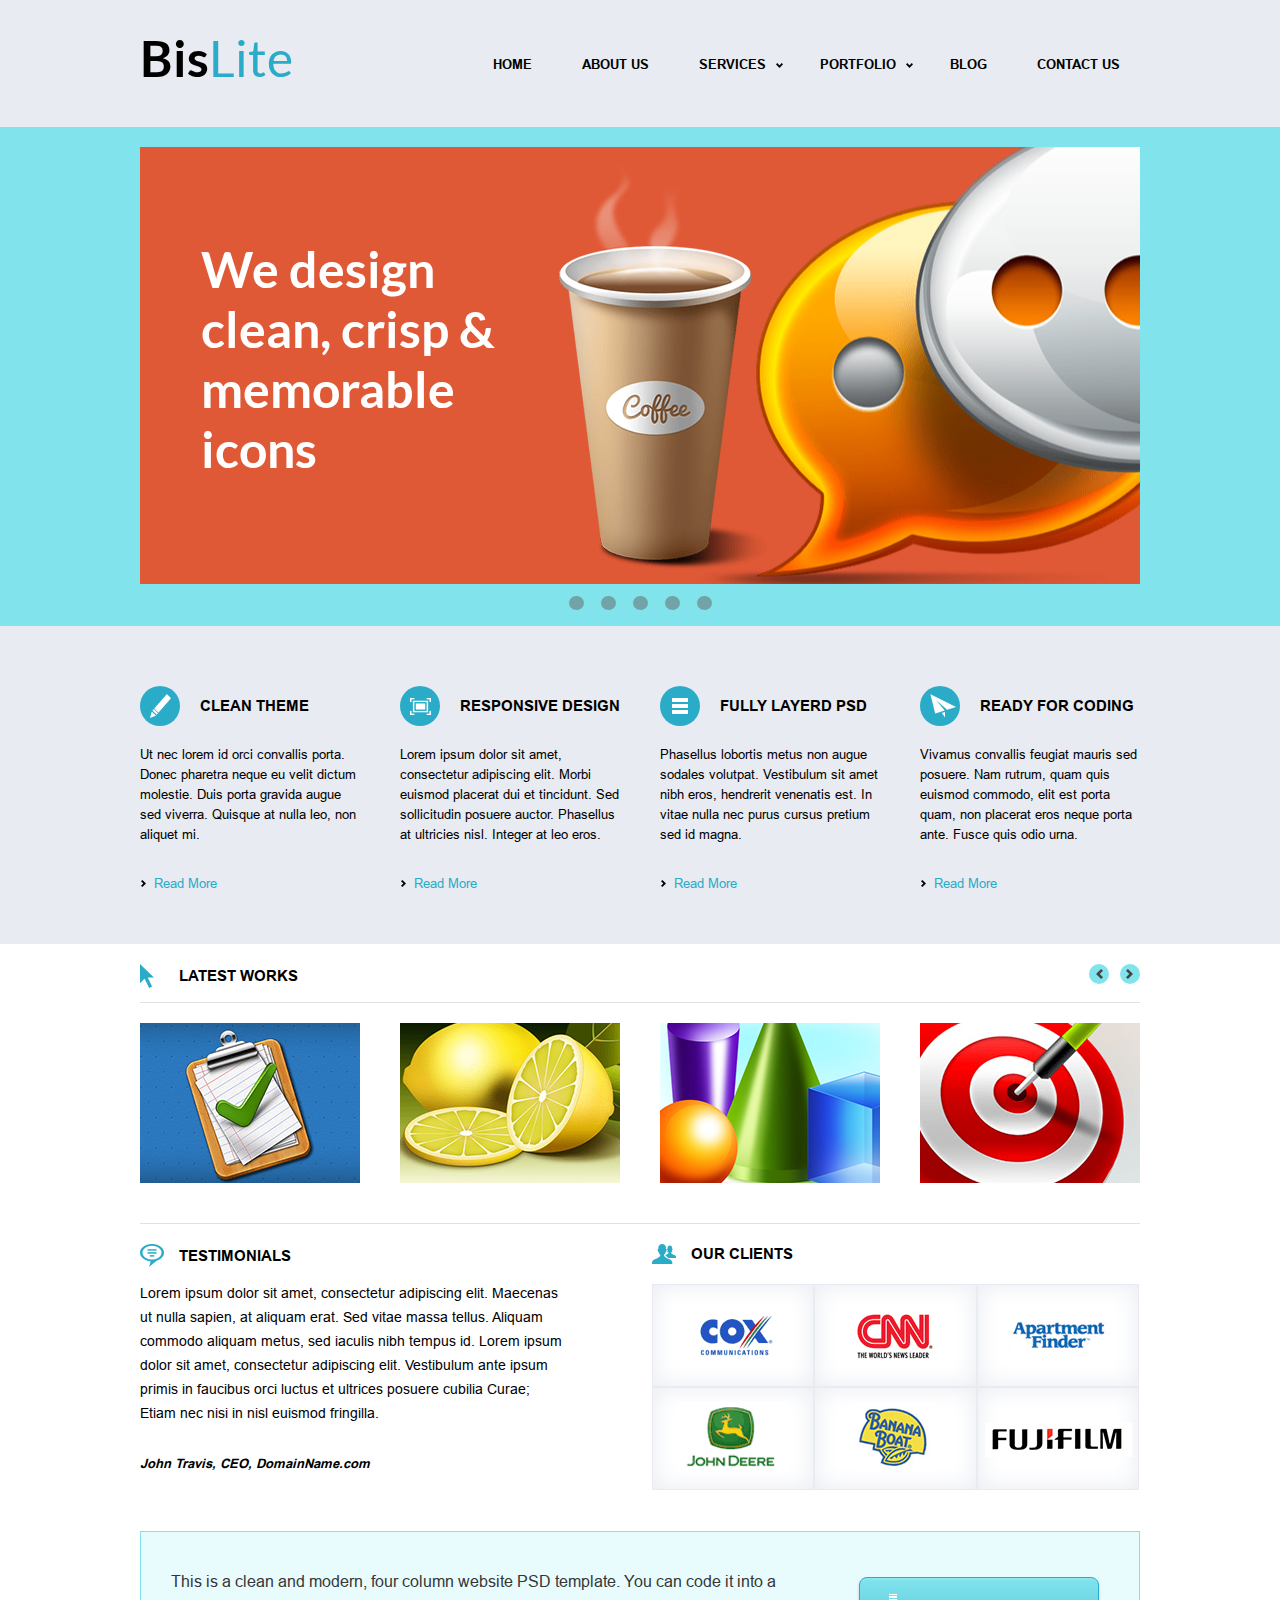
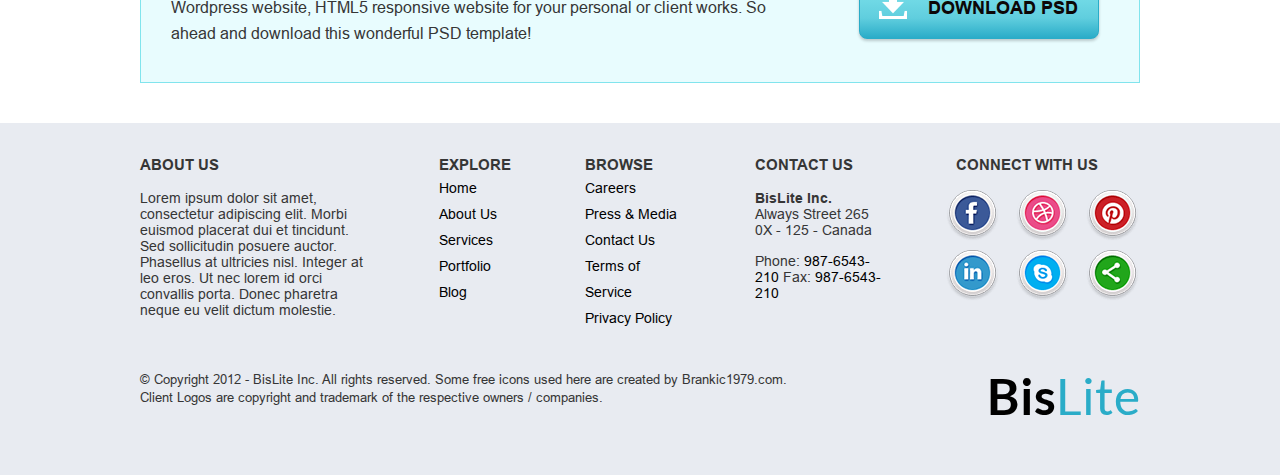
<file: bislite/index.html>
<!DOCTYPE html>
<html lang="en">
<head>
    <meta charset="UTF-8">
    <meta http-equiv="X-UA-Compatible" content="IE=edge">
    <meta name="viewport" content="width=device-width, initial-scale=1.0">
    <link rel="stylesheet" href="styles/reset.css">
    <link rel="stylesheet" href="styles/main.css">
    <title>Bislite</title>
</head>
<body class="body"> 
    <header class="header">
        <div class="container">
            <a href="#" class="logo link">
                <p class="logo_text bold">
                    Bis<span class="normal">Lite</span>
                </p>
            </a>
            <nav class="navigation">
                <ul class="nav_list bold">
                    <li class="nav_list_item">
                        <a href="#home" class="link focus">Home</a>
                    </li><!--
                --><li class="nav_list_item">
                        <a href="#about_us" class="link focus">About us</a>
                    </li><!--
                --><li class="nav_list_item active">
                        <a href="#services" class="link focus">Services</a><!--
                     --><img src="images/down_arrow.png" alt="down arrow" class="down_arrow">
                        <ul class="sub_list">
                            <li class="sub_list_item">
                                <a href="#" class="link">Web Design</a>
                            </li>
                            <li class="sub_list_item">
                                <a href="#" class="link">Wordpress Design</a>
                            </li>
                            <li class="sub_list_item">
                                <a href="#" class="link">Mobile App Devplopment</a>
                            </li>
                            <li class="sub_list_item">
                                <a href="#" class="link">Internet Marketing</a>
                            </li>
                            <li class="sub_list_item">
                                <a href="#" class="link">Social Media Management</a>
                            </li>
                        </ul>
                    </li><!--
                --><li class="nav_list_item active">
                        <a href="#portfolio" class="link focus">Portfolio</a><!--
                     --><img src="images/down_arrow.png" alt="down arrow" class="down_arrow">
                        <ul class="sub_list">
                            <li class="sub_list_item">
                                <a href="#" class="link">Item 1</a>
                            </li>
                            <li class="sub_list_item">
                                <a href="#" class="link">Item 2</a>
                            </li>
                            <li class="sub_list_item">
                                <a href="#" class="link">Item 3</a>
                            </li>
                            <li class="sub_list_item">
                                <a href="#" class="link">Item 4</a>
                            </li>
                            <li class="sub_list_item">
                                <a href="#" class="link">Item 5</a>
                            </li>
                        </ul>
                    </li><!--
                --><li class="nav_list_item">
                        <a href="#blog" class="link focus">Blog</a>
                    </li><!--
                --><li class="nav_list_item">
                        <a href="#contact_us" class="link focus">Contact us</a>
                    </li>
                </ul>
            </nav>
            <div class="clearfix"></div>
        </div>
    </header>
    <main class="main">
        <section class="intro">
            <div class="banner container">
                <h1 class="banner_header">
                    We design clean, crisp & memorable icons
                </h1>
            </div>
            <div class="slider_buttons container">
                <button class="slider_button"></button><!--
            --><button class="slider_button"></button><!--
            --><button class="slider_button"></button><!--
            --><button class="slider_button"></button><!--
            --><button class="slider_button"></button>
            </div>
        </section>
        <section class="info container">
            <div class="card">
                <div class="circle pen"></div><!--
             --><h2 class="chapter_header">
                    Clean Theme
                </h2>
                <p class="card_text">
                    Ut nec lorem id orci convallis porta. Donec pharetra neque eu velit dictum molestie. Duis porta gravida augue sed viverra. Quisque at nulla leo, non aliquet mi.
                </p>
                <button class="card_button">
                    <img src="images/down_arrow.png" alt="right_arrow" class="right_arrow"><!--
                --><p class="link">
                        Read More
                    </p>
                </button>
            </div><!--
        --><div class="card">
                <div class="circle fullscreen"></div><!--
             --><h2 class="chapter_header">
                    Responsive Design
                </h2>
                <p class="card_text">
                    Lorem ipsum dolor sit amet, consectetur adipiscing elit. Morbi euismod placerat dui et tincidunt. Sed sollicitudin posuere auctor. Phasellus at ultricies nisl. Integer at leo eros.
                </p>
                <button class="card_button">
                    <img src="images/down_arrow.png" alt="right_arrow" class="right_arrow"><!--
                --><p class="link">
                        Read More
                    </p>
                </button>
            </div><!--
        --><div class="card">
                <div class="circle list_icon"></div><!--
             --><h2 class="chapter_header">
                    Fully layerd PSD
                </h2>
                <p class="card_text">
                    Phasellus lobortis metus non augue sodales volutpat. Vestibulum sit amet nibh eros, hendrerit venenatis est. In vitae nulla nec purus cursus pretium sed id magna.
                </p>
                <button class="card_button">
                    <img src="images/down_arrow.png" alt="right_arrow" class="right_arrow"><!--
                --><p class="link">
                        Read More
                    </p>
                </button>
            </div><!--
        --><div class="card">
                <div class="circle plane"></div><!--
             --><h2 class="chapter_header">
                    Ready for coding
                </h2>
                <p class="card_text">
                    Vivamus convallis feugiat mauris sed posuere. Nam rutrum, quam quis euismod commodo, elit est porta quam, non placerat eros neque porta ante. Fusce quis odio urna.
                </p>
                <button class="card_button">
                    <img src="images/down_arrow.png" alt="right_arrow" class="right_arrow"><!--
                --><p class="link">
                        Read More
                    </p>
                </button>
            </div>
        </section>
        <section class="gallery">
            <div class="container">
                <div class="gallery_header_wrap">
                    <div class="gallery_header">
                        <div class="gallery_header_icon"></div><!--
                     --><h2 class="chapter_header">latest works</h2>
                    </div>
                    <div class="switch">
                        <button class="arrow_btn left"></button><!--
                     --><button class="arrow_btn right"></button>
                    </div>
                    <div class="clearfix"></div>
                </div>
                <ul class="gallery_images_list">
                    <li class="gallery_image">
                        <img src="images/check_mark.png" alt="check_mark_image" class="image">
                        <div class="pop_up">
                            <button class="pop_up_btn preview"></button><!--
                         --><button class="pop_up_btn reference"></button>
                        </div>
                    </li><!--
                 --><li class="gallery_image">
                        <img src="images/lemons.png" alt="lemons_image" class="image">
                        <div class="pop_up">
                            <button class="pop_up_btn preview"></button><!--
                         --><button class="pop_up_btn reference"></button>
                        </div>
                    </li><!--
                 --><li class="gallery_image">
                        <img src="images/geometry.png" alt="various_geometric_shapes" class="image">
                        <div class="pop_up">
                            <button class="pop_up_btn preview"></button><!--
                         --><button class="pop_up_btn reference"></button>
                        </div>
                    </li><!--
                 --><li class="gallery_image">
                        <img src="images/target.png" alt="target_image" class="image">
                        <div class="pop_up">
                            <button class="pop_up_btn preview"></button><!--
                         --><button class="pop_up_btn reference"></button>
                        </div>
                    </li>
                </ul>
            </div>
        </section>
        <section class="reputation">
            <div class="container">
                <section class="testimonials">
                    <div class="testimonials_header">
                        <div class="testimonials_header_icon"></div><!--
                     --><h2 class="chapter_header">
                            Testimonials
                        </h2>
                    </div>
                    <p class="testimonial">
                        Lorem ipsum dolor sit amet, consectetur adipiscing elit. Maecenas ut nulla sapien, at aliquam erat. Sed vitae massa tellus. Aliquam commodo aliquam metus, sed iaculis nibh tempus id. Lorem ipsum dolor sit amet, consectetur adipiscing elit. Vestibulum ante ipsum primis in faucibus orci luctus et ultrices posuere cubilia Curae; Etiam nec nisi in nisl euismod fringilla.
                    </p>
                    <p class="author">
                        John Travis, CEO, DomainName.com
                    </p>
                </section><!--
             --><section class="our_clients">
                    <div class="our_clients_header">
                        <div class="our_client_header_icon"></div><!--
                     --><h2 class="chapter_header">
                            Our clients
                        </h2>
                    </div>
                    <ul class="clients_list">
                        <li class="client cox">
                            <a href="#">
                                <img src="images/cox.png" alt="cox_communications_logo">
                            </a>
                        </li><!--
                     --><li class="client cnn">
                            <a href="#">
                                <img src="images/cnn.png" alt="cnn_logo">
                            </a>
                        </li><!--
                     --><li class="client apartment">
                            <a href="#">
                                <img src="images/apartment_finder.png" alt="apartment_finder_logo">
                            </a>
                        </li><!--
                     --><li class="client deere">
                            <a href="#">
                                <img src="images/john_deere.png" alt="john_deere_logo">
                            </a>
                        </li><!--
                     --><li class="client banana">
                            <a href="#">
                                <img src="images/banana_boat.png" alt="banana_boat_logo">
                            </a>
                        </li><!--
                     --><li class="client fuji">
                            <a href="#">
                                <img src="images/fujifilm.png" alt="fujifilm_logo">
                            </a>
                        </li>
                    </ul>
                </section>
                <section class="download">
                    <p class="download_text">
                        This is a clean and modern, four column website PSD template. You can code it into a Wordpress website, HTML5 responsive website for your personal or client works. So ahead and download this wonderful PSD template!
                    </p><!--
                 --><button class="download_button">
                        <div class="download_button_icon"></div><!--
                     --><p class="download_button_text">
                            Download PSD
                        </p>
                    </button>
                </section>
            </div>
        </section>
    </main>
    <footer class="footer container">
        <section class="about_us">
            <h2 class="footer_section_header">
                About us
            </h2>
            <p class="text">
                Lorem ipsum dolor sit amet, consectetur adipiscing elit. Morbi euismod placerat dui et tincidunt. Sed sollicitudin posuere auctor. Phasellus at ultricies nisl. Integer at leo eros. Ut nec lorem id orci convallis porta. Donec pharetra neque eu velit dictum molestie.
            </p>
        </section><!--
     --><section class="explore">
            <h2 class="footer_section_header">
                Explore
            </h2>
            <ul class="footer_list">
                <li class="footer_list_item">
                    <a href="#" class="link">
                        Home
                    </a>
                </li>
                <li class="footer_list_item">
                    <a href="#" class="link">
                        About Us
                    </a>
                </li>
                <li class="footer_list_item">
                    <a href="#" class="link">
                        Services
                    </a>
                </li>
                <li class="footer_list_item">
                    <a href="#" class="link">
                        Portfolio
                    </a>
                </li>
                <li class="footer_list_item">
                    <a href="#" class="link">
                        Blog
                    </a>
                </li>
            </ul>        
        </section><!--
     --><section class="browse">
            <h2 class="footer_section_header">
                Browse
            </h2>
            <ul class="footer_list">
                <li class="footer_list_item">
                    <a href="#" class="link">
                        Careers
                    </a>
                </li>
                <li class="footer_list_item">
                    <a href="#" class="link">
                        Press & Media
                    </a>
                </li>
                <li class="footer_list_item">
                    <a href="#" class="link">
                        Contact Us
                    </a>
                </li>
                <li class="footer_list_item">
                    <a href="#" class="link">
                        Terms of Service
                    </a>
                </li>
                <li class="footer_list_item">
                    <a href="#" class="link">
                        Privacy Policy
                    </a>
                </li>
            </ul>
        </section><!--
     --><section class="contact_us">
            <h2 class="footer_section_header">
                Contact us
            </h2>
            <p class="text">
                <span class="bold">
                    BisLite Inc.
                </span><br>
                Always Street 265<br>
                0X - 125 - Canada
            </p>
            <p class="text">
                Phone: <a href="tel:987-6543-210" class="link">987-6543-210</a>
                Fax: <a href="tel:987-6543-210" class="link">987-6543-210</a>
            </p>
        </section><!--
     --><section class="connect_with_us">
            <h2 class="footer_section_header">
                Connect with us
            </h2>
            <ul class="social_media_icons_list">
                <li class="social_media_icon">
                    <a href="#">
                        <img src="images/facebook.png" alt="facebook_icon">
                    </a>
                </li><!--
             --><li class="social_media_icon">
                    <a href="#">
                        <img src="images/dribbble.png" alt="dribbble_icon">
                    </a>
                </li><!--
             --><li class="social_media_icon">
                    <a href="#">
                        <img src="images/pinterest.png" alt="pinterest_icon">
                    </a>
                </li><!--
             --><li class="social_media_icon">
                    <a href="#">
                        <img src="images/linkedin.png" alt="linkedin_icon">
                    </a>
                </li><!--
             --><li class="social_media_icon">
                    <a href="#">
                        <img src="images/skype.png" alt="skype_icon">
                    </a>
                </li><!--
             --><li class="social_media_icon">
                    <a href="#">
                        <img src="images/share.png" alt="share_icon">
                    </a>
                </li>
            </ul>
        </section>
        <section class="copyright">
            <p class="copyright_text">
                © Copyright 2012 - BisLite Inc. All rights reserved. Some free icons used here are created by Brankic1979.com. <br> Client Logos are copyright and trademark of the respective owners / companies.
            </p>
            <a href="#" class="logo link">
                <p class="logo_text bold">
                    Bis<span class="normal">Lite</span>
                </p>
            </a>
            <div class="clearfix"></div>
        </section>
    </footer>    
</body>
</html>
</file>
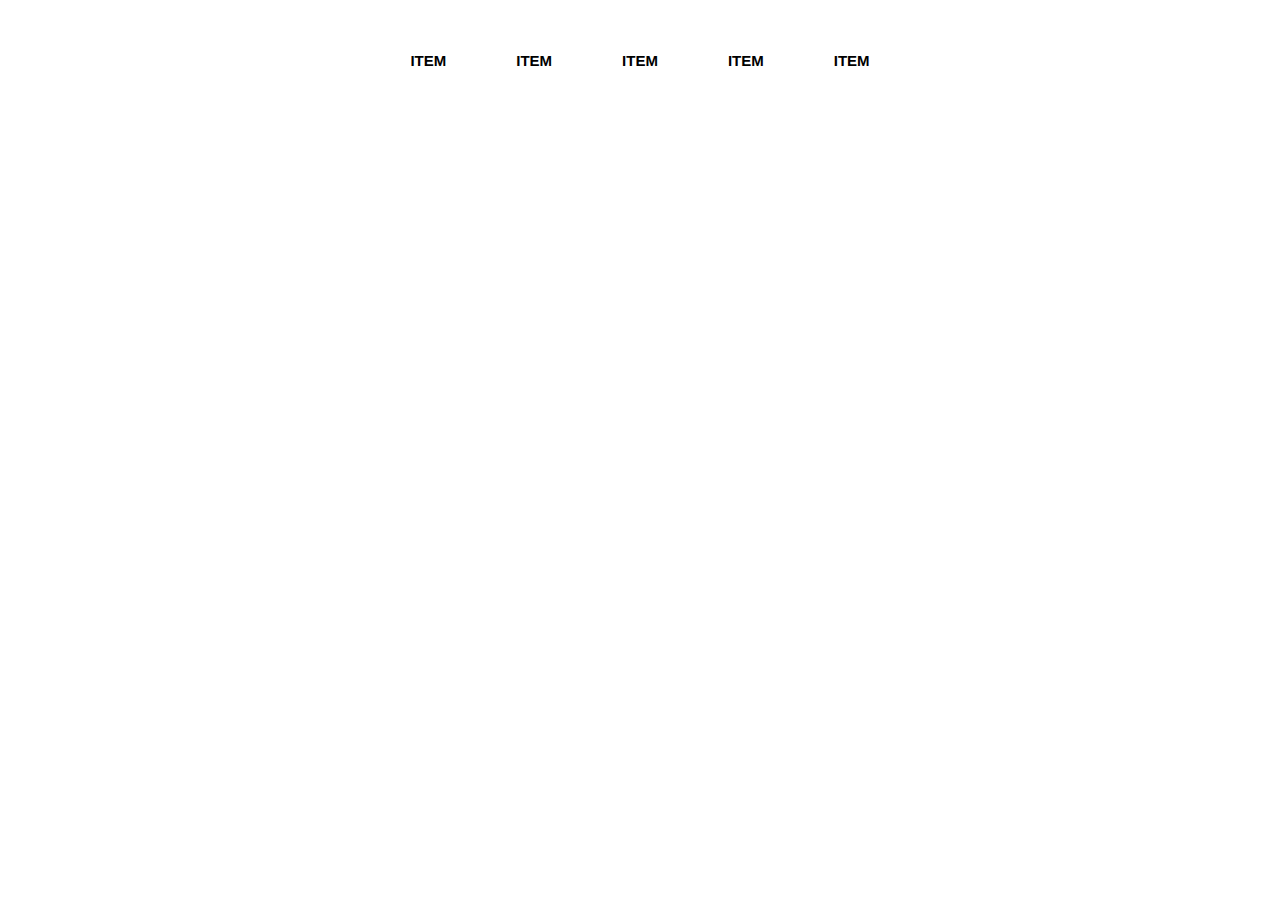
<file: drop_down_menu/index.html>
<!DOCTYPE html>
<html lang="en">
<head>
    <meta charset="UTF-8">
    <meta name="viewport" content="width=device-width, initial-scale=1.0">
    <link rel="stylesheet" href="styles/reset.css">
    <link rel="stylesheet" href="styles/main.css">
    <title>Document</title>
</head>
<body>
    <header class="header">
        <ul class="nav">
            <li class="nav_list_item">
                <a href="#" class="link uppercase">Item</a>
                <ul class="sub_list">
                    <li class="sub_list_item">
                        <a href="#" class="link">Sub item</a>
                    </li>
                    <li class="sub_list_item">
                        <a href="#" class="link">Sub item</a>
                    </li>
                    <li class="sub_list_item">
                        <a href="#" class="link">Sub item</a>
                    </li>
                    <li class="sub_list_item">
                        <a href="#" class="link">Sub item</a>
                    </li>
                    <li class="sub_list_item">
                        <a href="#" class="link">Sub item</a>
                    </li>
                </ul>
            </li><!--
         --><li class="nav_list_item">
                <a href="#" class="link uppercase">Item</a>
                <ul class="sub_list">
                    <li class="sub_list_item">
                        <a href="#" class="link">Sub item</a>
                    </li>
                    <li class="sub_list_item">
                        <a href="#" class="link">Sub item</a>
                    </li>
                    <li class="sub_list_item">
                        <a href="#" class="link">Sub item</a>
                    </li>
                    <li class="sub_list_item">
                        <a href="#" class="link">Sub item</a>
                    </li>
                    <li class="sub_list_item">
                        <a href="#" class="link">Sub item</a>
                    </li>
                </ul>
            </li><!--
         --><li class="nav_list_item">
                <a href="#" class="link uppercase">Item</a>
                <ul class="sub_list">
                    <li class="sub_list_item">
                        <a href="#" class="link">Sub item</a>
                    </li>
                    <li class="sub_list_item">
                        <a href="#" class="link">Sub item</a>
                    </li>
                    <li class="sub_list_item">
                        <a href="#" class="link">Sub item</a>
                    </li>
                    <li class="sub_list_item">
                        <a href="#" class="link">Sub item</a>
                    </li>
                    <li class="sub_list_item">
                        <a href="#" class="link">Sub item</a>
                    </li>
                </ul>
            </li><!--
         --><li class="nav_list_item">
                <a href="#" class="link uppercase">Item</a>
                <ul class="sub_list">
                    <li class="sub_list_item">
                        <a href="#" class="link">Sub item</a>
                    </li>
                    <li class="sub_list_item">
                        <a href="#" class="link">Sub item</a>
                    </li>
                    <li class="sub_list_item">
                        <a href="#" class="link">Sub item</a>
                    </li>
                    <li class="sub_list_item">
                        <a href="#" class="link">Sub item</a>
                    </li>
                    <li class="sub_list_item">
                        <a href="#" class="link">Sub item</a>
                    </li>
                </ul>
            </li><!--
         --><li class="nav_list_item">
                <a href="#" class="link uppercase">Item</a>
                <ul class="sub_list">
                    <li class="sub_list_item">
                        <a href="#" class="link">Sub item</a>
                    </li>
                    <li class="sub_list_item">
                        <a href="#" class="link">Sub item</a>
                    </li>
                    <li class="sub_list_item">
                        <a href="#" class="link">Sub item</a>
                    </li>
                    <li class="sub_list_item">
                        <a href="#" class="link">Sub item</a>
                    </li>
                    <li class="sub_list_item">
                        <a href="#" class="link">Sub item</a>
                    </li>
                </ul>
            </li>
        </ul>
    </header>
</body>
</html>
</file>
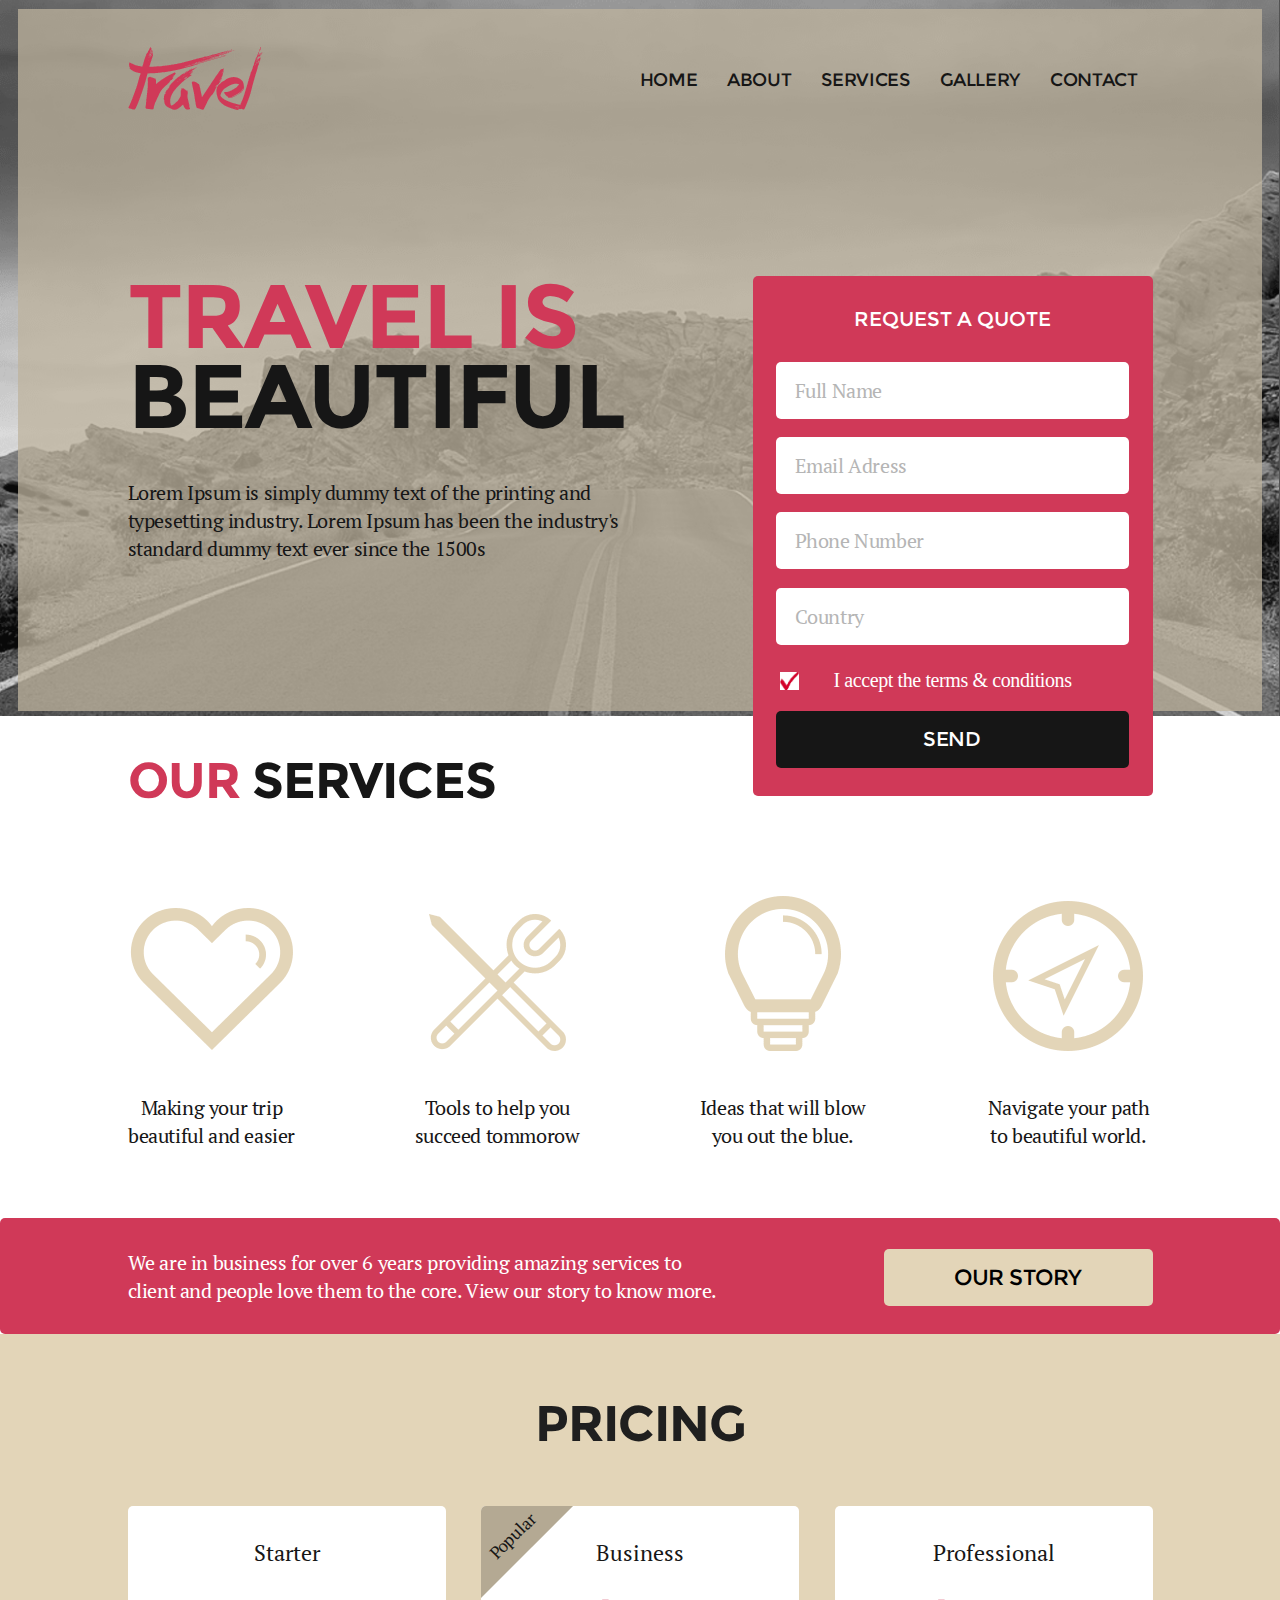
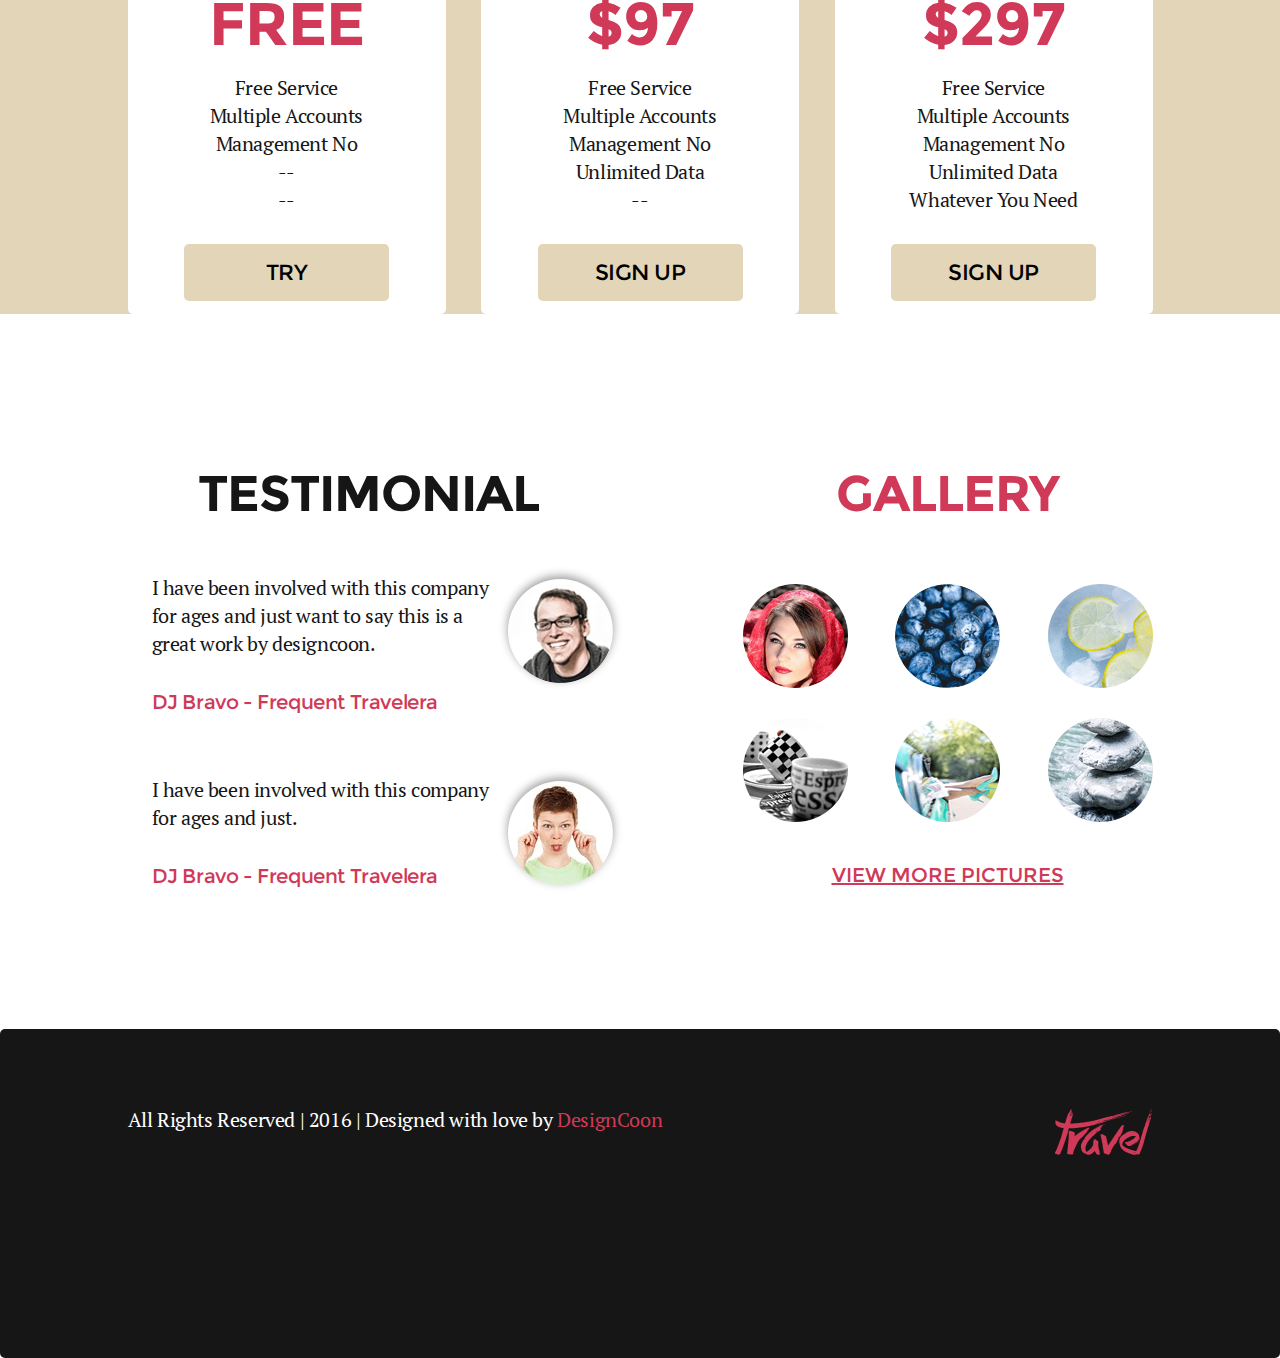
<file: flex_layout/index.html>
<!DOCTYPE html>
<html lang="en">
<head>
    <meta charset="UTF-8">
    <meta name="viewport" content="width=device-width, initial-scale=1.0">
    <link rel="stylesheet" href="styles/css/reset.css">
    <link rel="stylesheet" href="fonts/stylesheet.css">
    <link rel="stylesheet" href="styles/css/input.css">
    <title>Travel</title>
</head>
<body>
    <header class="header">
        <div class="header_container_bg">
            <div class="container">
                <section class="head">
                    <div class="logo_block">
                        <a href="#" class="logo_link">
                            <img src="images/logo.png" alt="logo image in the form of the inscription">
                        </a>
                    </div>
                    <nav class="nav">
                        <ul class="nav_bar uppercase">
                            <li class="nav_bar_item">
                                <a href="#" class="nav_bar_item_link">
                                    home
                                </a> 
                            </li>
                            <li class="nav_bar_item">
                                <a href="#" class="nav_bar_item_link">
                                    about
                                </a> 
                            </li>
                            <li class="nav_bar_item">
                                <a href="#" class="nav_bar_item_link">
                                    services
                                </a> 
                            </li>
                            <li class="nav_bar_item">
                                <a href="#" class="nav_bar_item_link">
                                    gallery
                                </a> 
                            </li>
                            <li class="nav_bar_item">
                                <a href="#" class="nav_bar_item_link">
                                    contact
                                </a> 
                            </li>
                        </ul>
                    </nav>
                </section>
                <section class="banner">
                    <div class="banner_info_wrap">
                        <h1 class="banner_header uppercase">
                            <span class="dif_color">TRAVEL IS</span> BEAUTIFUL
                        </h1>
                        <p class="banner_text">
                            Lorem Ipsum is simply dummy text of the printing
                            and typesetting industry. Lorem Ipsum has been the
                            industry's standard dummy text ever since the 1500s
                        </p>
                    </div>
                    <form action="https://mcslayer.com/hillel/post.php" class="form" method="post">
                        <h2 class="form_header">
                            REQUEST A QUOTE
                        </h2>
                        <input type="text" class="form_input" placeholder="Full Name">
                        <input type="email" class="form_input" placeholder="Email Adress">
                        <input type="tel" class="form_input" placeholder="Phone Number">
                        <input type="text" class="form_input" placeholder="Country">
                        <div class="terms">
                            <input type="checkbox" id="check" class="checkbox" checked>
                            <label for="check" class="checkmark">I accept the terms & conditions</label>
                        </div>
                        <button class="button submit form_input uppercase" type="submit">Send</button>
                    </form>
                </section>
            </div>
        </div>
    </header>
    <main class="main">
        <div class="container">
            <section class="services">
                <h2 class="services_header uppercase">
                    <span class="dif_color">our</span> services
                </h2>
                <ul class="services_cards">
                    <li class="service_card">
                        <img src="images/heart.png" alt="heart image" class="service_card_image">
                        <p class="service_card_text">
                            Making your trip
                            beautiful and easier
                        </p>
                    </li>
                    <li class="service_card">
                        <img src="images/tools.png" alt="tools image" class="service_card_image">
                        <p class="service_card_text">
                            Tools to help you
                            succeed tommorow
                        </p>
                    </li>
                    <li class="service_card">
                        <img src="images/bulb.png" alt="light bulb" class="service_card_image">
                        <p class="service_card_text">
                            Ideas that will blow
                            you out the blue.
                        </p>
                    </li>
                    <li class="service_card">
                        <img src="images/compass.png" alt="compass image" class="service_card_image">
                        <p class="service_card_text">
                            Navigate your path
                            to beautiful world.
                        </p>
                    </li>
                </ul>
            </section>
        </div>
        <section class="about">
            <div class="container">
                <p class="about_text">
                    We are in business for over 6 years providing amazing services to client
                    and people love them to the core. View our story to know more.
                </p>
                <button class="button uppercase">
                    our story
                </button>
            </div>
        </section>
        <section class="pricing">
            <div class="container">
                <h2 class="pricing_header uppercase">
                    pricing
                </h2>
                <div class="pricing_cards">
                    <div class="pricing_card">
                        <h3 class="pricing_card_header">Starter</h3>
                        <p class="card_price">FREE</p>
                        <ul class="card_features">
                            <li class="card_feature">Free Service</li>
                            <li class="card_feature">Multiple Accounts</li>
                            <li class="card_feature">Management No</li>
                            <li class="card_feature">--</li>
                            <li class="card_feature">--</li>
                        </ul>
                        <button class="button uppercase">try</button>
                    </div>
                    <div class="pricing_card">
                        <h3 class="pricing_card_header">Business</h3>
                        <p class="card_price">$97</p>
                        <ul class="card_features">
                            <li class="card_feature">Free Service</li>
                            <li class="card_feature">Multiple Accounts</li>
                            <li class="card_feature">Management No</li>
                            <li class="card_feature">Unlimited Data</li>
                            <li class="card_feature">--</li>
                        </ul>
                        <button class="button uppercase">sign up</button>
                    </div>
                    <div class="pricing_card">
                        <h3 class="pricing_card_header">Professional</h3>
                        <p class="card_price">$297</p>
                        <ul class="card_features">
                            <li class="card_feature">Free Service</li>
                            <li class="card_feature">Multiple Accounts</li>
                            <li class="card_feature">Management No</li>
                            <li class="card_feature">Unlimited Data</li>
                            <li class="card_feature">Whatever You Need</li>
                        </ul>
                        <button class="button uppercase">sign up</button>
                    </div>
                </div>
            </div>
        </section>
        <section class="testimonial_gallery">
            <div class="container">
                <section class="testimonial">
                    <h3 class="testimonial_header uppercase">
                        testimonial
                    </h3>
                    <div class="testimonial_wrap">
                        <div class="testimonial_container">
                            <p class="testimonial_text">
                                I have been involved with this company for ages and just
                                want to say this is a great work by designcoon.
                            </p>
                            <p class="testimonial_author">
                                DJ Bravo - Frequent Travelera
                            </p>
                            <img src="images/testimonial-guy.png" alt="smiling guy in glasses" class="testimonial_image">
                        </div>
                        <div class="testimonial_container">
                            <p class="testimonial_text">
                                I have been involved with this company for ages and just.
                            </p>
                            <p class="testimonial_author">
                                DJ Bravo - Frequent Travelera
                            </p>
                            <img src="images/testimonial-child.png" alt="red hair boy" class="testimonial_image">  
                        </div>
                    </div>
                </section>
                <section class="gallery">
                    <h3 class="gallery_header uppercase">
                        gallery
                    </h3>
                    <ul class="gallery_images">
                        <li class="gallery_image_item">
                            <img src="images/gallery-woman.png" alt="" class="gallery_image">
                        </li>
                        <li class="gallery_image_item">
                            <img src="images/gallery-blueberry.png" alt="" class="gallery_image">
                        </li>
                        <li class="gallery_image_item">
                            <img src="images/gallery-ice_lemon.png" alt="" class="gallery_image">
                        </li>
                        <li class="gallery_image_item">
                            <img src="images/gallery-cups.png" alt="" class="gallery_image">
                        </li>
                        <li class="gallery_image_item">
                            <img src="images/gallery-legs.png" alt="" class="gallery_image">
                        </li>
                        <li class="gallery_image_item">
                            <img src="images/gallery-stones.png" alt="" class="gallery_image">
                        </li>
                    </ul>
                    <a href="#" class="gallery_link uppercase">
                        view more pictures
                    </a>
                </section>
            </div>
        </section>
    </main>
    <footer class="footer">
        <div class="container">
            <p class="copyright">
                All Rights Reserved |  2016  |  Designed with love by <span class="dif_color">DesignCoon</span>
            </p>
            <div class="logo_block">
                <a href="#" class="logo_link">
                    <img src="images/logo-small.png" alt="logo image in the form of the inscription">
                </a>
            </div>
        </div>
    </footer>
</body>
</html>
</file>
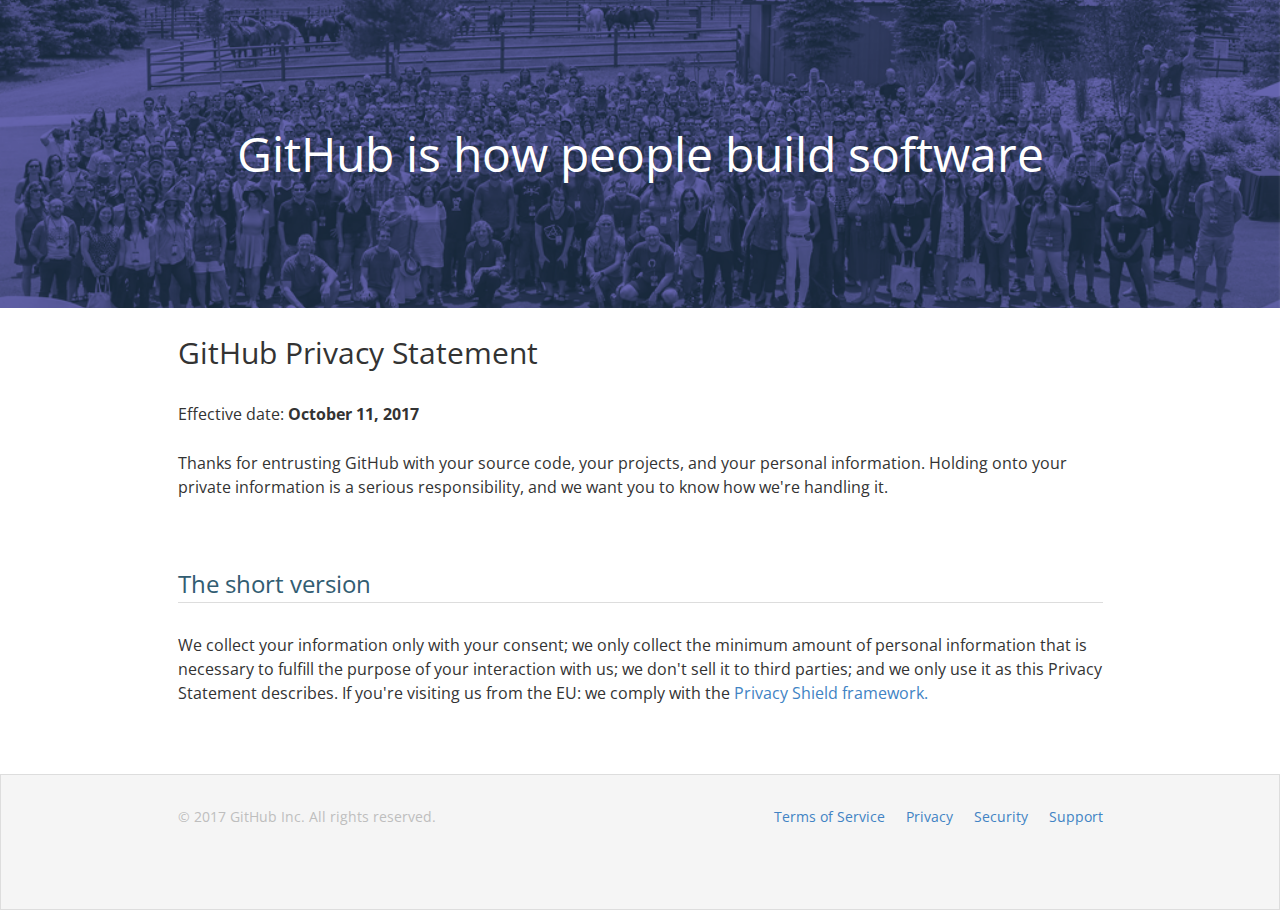
<file: github_privacy/index.html>
<!DOCTYPE html>
<html lang="en">
<head>
    <meta charset="UTF-8">
    <meta http-equiv="X-UA-Compatible" content="IE=edge">
    <meta name="viewport" content="width=device-width, initial-scale=1.0">
    <link rel="preconnect" href="https://fonts.googleapis.com">
    <link rel="preconnect" href="https://fonts.gstatic.com" crossorigin>
    <link href="https://fonts.googleapis.com/css2?family=Open+Sans:wght@400;700&display=swap" rel="stylesheet">
    <link rel="stylesheet" href="styles/reset.css">
    <link rel="stylesheet" href="styles/main.css">
    <title>GitHub Privacy Statement</title>
</head>
<body>
    <header class="header">
        <h1 class="header_text">
            GitHub is how people build software
        </h1>
    </header>
    <main>
        <div class="container">
            <section class="block">
                <h2 class="main_header">
                    GitHub Privacy Statement
                </h2>
                <div class="siblings">
                    <p class="main_text">
                        Effective date: <span class="bold">October 11, 2017</span>
                    </p>
                    <p class="main_text">
                        Thanks for entrusting GitHub with your source code, your projects, and your personal information. Holding onto your 
                        private information is a serious responsibility, and we want you to know how we're handling it.
                    </p>
                </div>
            </section>
            <section class="block">
                <h2 class="main_header_short">
                    The short version
                </h2>
                <p class="main_text short">
                    We collect your information only with your consent; we only collect the minimum amount of personal information that is necessary to fulfill the purpose of your interaction with us; we don't sell it to third parties; and we only use it as this Privacy Statement describes. If you're visiting us from the EU: we comply with the <a href="#" class="link">Privacy Shield framework.</a>
                </p>
            </section>
        </div>
    </main>
    <footer class="footer">
        <div class="container d-flex">
            <p class="copy">© 2017 GitHub Inc. All rights reserved.</p>
            <nav class="nav">
                <ul class="d-flex">
                    <li><a href="#" class="link">Terms of Service</a></li>
                    <li><a href="#" class="link">Privacy</a></li>
                    <li><a href="#" class="link">Security</a></li>
                    <li><a href="#" class="link">Support</a></li>
                </ul>
            </nav>
        </div>
    </footer>
</body>    
</html>
</file>
<file: bislite/styles/main.css>
@font-face {
    font-family: 'Arial';
    src: url('../fonts/subset-Arial-BoldMT.eot');
    src: url('../fonts/subset-Arial-BoldMT.eot?#iefix') format('embedded-opentype'),
        url('../fonts/subset-Arial-BoldMT.woff2') format('woff2'),
        url('../fonts/subset-Arial-BoldMT.woff') format('woff'),
        url('../fonts/subset-Arial-BoldMT.ttf') format('truetype'),
        url('../fonts/subset-Arial-BoldMT.svg#Arial-BoldMT') format('svg');
    font-weight: bold;
    font-style: normal;
    font-display: swap;
}

@font-face {
    font-family: 'Arial';
    src: url('../fonts/subset-ArialMT.eot');
    src: url('../fonts/subset-ArialMT.eot?#iefix') format('embedded-opentype'),
        url('../fonts/subset-ArialMT.woff2') format('woff2'),
        url('../fonts/subset-ArialMT.woff') format('woff'),
        url('../fonts/subset-ArialMT.ttf') format('truetype'),
        url('../fonts/subset-ArialMT.svg#ArialMT') format('svg');
    font-weight: normal;
    font-style: normal;
    font-display: swap;
}

@font-face {
    font-family: 'Lato';
    src: url('../fonts/subset-Lato-Bold.eot');
    src: url('../fonts/subset-Lato-Bold.eot?#iefix') format('embedded-opentype'),
        url('../fonts/subset-Lato-Bold.woff2') format('woff2'),
        url('../fonts/subset-Lato-Bold.woff') format('woff'),
        url('../fonts/subset-Lato-Bold.ttf') format('truetype'),
        url('../fonts/subset-Lato-Bold.svg#Lato-Bold') format('svg');
    font-weight: bold;
    font-style: normal;
    font-display: swap;
}

@font-face {
    font-family: 'Lato';
    src: url('../fonts/subset-Lato-Regular.eot');
    src: url('../fonts/subset-Lato-Regular.eot?#iefix') format('embedded-opentype'),
        url('../fonts/subset-Lato-Regular.woff2') format('woff2'),
        url('../fonts/subset-Lato-Regular.woff') format('woff'),
        url('../fonts/subset-Lato-Regular.ttf') format('truetype'),
        url('../fonts/subset-Lato-Regular.svg#Lato-Regular') format('svg');
    font-weight: normal;
    font-style: normal;
    font-display: swap;
}

* {
    box-sizing: border-box;
}

.header {
    padding-bottom: 30px;
}

.body {
    font-family: 'Arial';
    font-weight: normal;
    font-size: 13px;
    font-style: normal;
    line-height: normal;
    font-display: swap;
    color: #000;
    background-color: #e8ebf1;
}

.container {
    max-width: 1000px;
    margin: 0 auto;
}

.logo {
    padding-top: 20px;
}

.logo, 
.gallery_header,
.copyright_text {
    float: left;
}

.navigation {
    padding-top: 40px;
}

.navigation,
.switch,
.copyright .logo {
    float: right;
}

.clearfix {
    clear: both;
}

.logo_text {
    font-family: 'Lato';
    font-size: 50px;
}

.logo_text, 
.nav_list {
    line-height: 1.54;
}

.bold {
    font-weight: bold;
}

.normal {
    font-weight: normal;
    color: #2aacc8;
}

.nav_list {   
    font-size: 13px;
}

.down_arrow {
    margin-left: 10px;
}

.down_arrow,
.nav_list_item,
.right_arrow,
.card,
.card_button .link,
.circle,
.chapter_header,
.gallery_header_icon,
.gallery_image,
.testimonials_header_icon,
.our_client_header_icon,
.client,
.download_text,
.download_button,
.download_button_icon,
.download_button_text  {
    display: inline-block;
    vertical-align: middle;
}

.nav_list_item {
    margin-right: 30px;
    padding: 10px;
    border-top: 5px solid transparent;
}

.nav_list_item:last-child {
    margin-right: 10px;
}

.nav_list_item:hover {
    border-top: 5px solid #2aacc8;
    background-color: #fff;
}

.link {
    text-decoration: none;
    color: #000;
}

.link:hover {
    color: #2aacc8;
}

.logo.link {
    color: #000;
}

.active {
    margin-right: 17px;
    position: relative;
}

.sub_list {
    position: absolute;
    top: 40px;
    left: 0;
    display: none;
    padding-top: 10px;
    padding-bottom: 10px;
}

.sub_list_item {
    border-bottom: 1px solid #e7e7e7;
}

.sub_list_item .link {
    line-height: 36px;
    margin-left: 17px;
}

.sub_list_item:last-child {
    border-bottom: none;
}

.active:hover .sub_list {
    display: block;
    background-color: #fff;
    width: 199px;
    border-bottom: 5px solid #2aacc8;
}

.intro {
    font-family: "Lato";
    font-weight: bold;
    background-color: #81e4ed;
    color: #fff;
    padding-top: 20px;
    padding-bottom: 14px;
}

.banner {
    background-color: #e05936;
    padding-top: 92px;
    padding-bottom: 105px;
    background-image: url(../images/paper_coffee_cup.png), url(../images/review_icons.png);
    background-position: 419px , right;
    background-repeat: no-repeat;
}

.banner_header {
    width: 294px;
    font-size: 50px;
    margin-left: 61px;
}

.slider_button {
    width: 15px;
    height: 14px;
    object-fit: contain;
    opacity: 0.5;
    border-radius: 50%;
    border: none;
    cursor: pointer;
    background-color: #626262;
    margin-left: 17px;
}

.slider_button:first-child {
    margin-left: 0;
}

.slider_button:hover {
    background-color: #fff;
    opacity: 1;
}

.slider_buttons {
    text-align: center;
    margin-top: 12px;
}

.info {
    padding-bottom: 51px;
}

.card {
    width: 220px;
    margin-left: 40px;
    margin-top: 60px;
    vertical-align: top;
    line-height: 1.54;
    letter-spacing: normal;
}

.card:first-child {
    margin-left: 0;
}

.card_button .link {
    color: #2aacc8;
    margin-left: 7px;
}

.card_button {
    border: none;
    background-color: transparent;
    cursor: pointer;
    padding: 0;
    margin-top: 30px;
}

.right_arrow {
    transform: rotate(-90deg);
}

.nav_list_item .link.focus, 
.chapter_header {
    text-transform: uppercase;
}

.chapter_header {
    margin-left: 20px;
    font-size: 15px;
    font-weight: bold;
    line-height: 1.33;
    letter-spacing: normal;
}

.gallery_header .chapter_header {
    margin-left: 25px;
}

.card_text {
    margin-top: 19px;
}

.circle {
    width: 40px;
    height: 40px;
    background: no-repeat center #2aacc8;
    border-radius: 50%;
}

.pen {
    background-image: url("../images/pen.png");
}

.fullscreen {
    background-image: url("../images/fullscreen.png");
}

.list_icon {
    background-image: url("../images/list_icon.png");
}

.plane {
    background-image: url("../images/plane.png");
    background-position-x: 10px;
}

.gallery,
.reputation {
    background-color: #fff;
    padding-top: 20px;
}

.reputation {
    padding-bottom: 40px;
}

.gallery_header_icon {
    width: 14px;
    height: 24px;
    background-image: url("../images/arrow.png");
}

.arrow_btn {
    width: 20px;
    height: 20px;
    background: no-repeat center #81e4ed;
    cursor: pointer;
    border: none;
    border-radius: 50%;
}

.left, .right {
    background-image: url("../images/left_arrow.png");
}

.left {
    margin-right: 11px;
}

.right {
    transform: rotate(180deg);
}

.gallery_image {
    margin-left: 40px;
    position: relative;
}

.gallery_image:first-child {
    margin-left: 0px;
}

.gallery_images_list {
    margin-top: 20px;
}

.gallery_header_wrap, 
.gallery_images_list {
    padding-bottom: 14px;
    border-bottom: 1px solid #dfe1e5;
}

.gallery_images_list {
    padding-bottom: 40px;
}

.gallery_image {
    position: relative;
}

.pop_up {
    display: none;
    width: 220px;
    height: 81px;
    background-color: #2aacc8;
    position: absolute;
}

.gallery_image:hover .pop_up {
    display: block;
    bottom: 0;
}

.pop_up_btn {
    height: 26px;
    margin-top: 28px;
    background: no-repeat center transparent;
    border: none;
    text-align: center;
    cursor: pointer;
}

.preview {
    width: 35px;
    background-image: url(../images/preview.png);
    margin-left: 65px;
}

.reference {
    width: 20px;
    background-image: url(../images/link.png);
    margin-left: 35px;
}

img {
    vertical-align: middle;
}

.testimonials {
    width: 425px;
}

.our_clients {
    margin-left: 87px;
    width: 487px;
}

.testimonials_header_icon {
    width: 24px;
    height: 23px;
    background-image: url(../images/comments.png);
}

.our_client_header_icon {
    width: 24px;
    height: 20px;
    background-image: url(../images/clients.png);
}

.testimonials_header .chapter_header,
.our_clients_header .chapter_header {
    margin-left: 15px;
}

.testimonial {
    font-size: 14px;
    line-height: 1.71;
    margin-top: 15px;
}

.author {
    font-weight: bold;
    font-style: italic;
    margin-top: 30px;
}

.testimonials,
.our_clients {
    display: inline-block;
    vertical-align: top;
}

.client {
    object-fit: contain;
    box-shadow: inset 0 0 25px 0 #e8ebf1;
    border: solid 1px #e8ebf1;
    background-color: #fff;
}

.clients_list {
    margin-top: 20px;
}

.cox {
    padding: 20px 24px 17px 33px;
}

.cnn {
    padding: 20px 32px 25px;
}

.apartment {
    padding: 29px 21px 29px 23px;
}

.deere {
    padding: 14px 25px 16px;
}

.banana {
    padding: 15px 42px 19px 38px;
}

.fuji {
    padding: 35px 6px 32px 7px;
}

.download {
    margin-top: 41px;
    padding: 37px 40px 35px 30px;
    border: solid 1px #81e4ed;
    background-color: #e8fcfe;
}

.download_text {
    width: 608px;
    font-size: 16px;
    line-height: 1.63;
    color: #363636;
}

.download_button {
    margin-left: 80px;
    width: 240px;
    padding: 15px 20px 19px 19px;
    border-radius: 8px;
    box-shadow: 0px 2px 3px 0 rgba(0, 0, 0, 0.2), inset 0px 2px 1px 0 rgba(255, 255, 255, 0.1);
    border: solid 1px #2aacc8;
    background-image: linear-gradient(to top, #2aacc8, #60cede, #72dae6, #81e4ed);
}

.download_button_icon {
    width: 29px;
    height: 26px;
    background-image: url(../images/download.png);
}

.download_button_text {
    text-transform: uppercase;
    font-size: 18px;
    font-weight: bold;
    line-height: 1.11;
    color: #0d0707;
    margin-left: 20px;
}

.download_button_icon,
.download_button_text {
    vertical-align: bottom;
}

.footer {
    padding: 32px 0 54px 0;
    font-size: 14px;
    color: #363636;
}

.about_us {
    width: 234px;
}

.explore {
    width: 71px;
    margin-left: 65px;
}

.browse {
    width: 105px;
    margin-left: 75px;
}

.contact_us {
    width: 136px;
    margin-left: 65px;
}

.connect_with_us {
    width: 193px;
    margin-left: 55px;
}

.about_us,
.explore,
.browse,
.contact_us,
.connect_with_us,
.social_media_icon {
    display: inline-block;
    vertical-align: top;
}

.footer_section_header {
    font-size: 15px;
    font-weight: bold;
    line-height: 1.33;
    text-transform: uppercase;
}

.footer_list {
    line-height: 1.86;
}

.text,
.social_media_icons_list {
    margin-top: 15px;
}

.social_media_icon {
    margin-left: 17px;
    margin-top: 9px;
}

.social_media_icon:nth-child(1),
.social_media_icon:nth-child(2),
.social_media_icon:nth-child(3) {
    margin-top: 0;
}

.social_media_icon:first-child,
.social_media_icon:nth-child(4) {
    margin-left: 0;
}

.connect_with_us .footer_section_header {
    margin-left: 10px;
}

.copyright {
    margin-top: 40px;
}

.copyright_text {
    font-size: 13px;
    line-height: 1.38;
}

.copyright .logo {
    padding: 0;
}

.copyright .logo_text {
    line-height: 1;
}
</file>
<file: drop_down_menu/styles/main.css>
body {
    color: black;
    font-family: Arial, sans-serif;
    font-size: 15px;
    max-width: 1000px;
    margin: 0 auto;
    text-align: center;
}

.header {
    padding-top: 40px;
}

* {
    box-sizing: border-box;
}

.link {
    text-decoration: none;
    color: black;
}

.link:hover {
    color: white;
}

.uppercase {
    text-transform: uppercase;
    font-weight: 700;
}

.nav_list_item {
    display: inline-block;
    vertical-align: top;
    margin-left: 50px;
    position: relative;
    padding: 10px;
    border-top: 3px solid transparent;
}

.nav_list_item:first-child {
    margin-left: 0;
}

.sub_list {
    text-align: left;
    display: none;
    position: absolute;
    left: 0;
    top: 35px;
}

.sub_list_item {
    padding: 10px;
}

.nav_list_item:hover .sub_list {
    display: block;
    width: 152px;
    background: linear-gradient(lightblue, beige);
    border-bottom: 3px solid black;
}

.nav_list_item:hover {
    background-color: lightblue;
    border-top: 3px solid black;
}
</file>
<file: flex_layout/fonts/stylesheet.css>
@font-face {
    font-family: 'PT-Serif';
    src: url('../fonts/subset-PTSerif-Regular.eot');
    src: url('../fonts/subset-PTSerif-Regular.eot?#iefix') format('embedded-opentype'),
        url('../fonts/subset-PTSerif-Regular.woff2') format('woff2'),
        url('../fonts/subset-PTSerif-Regular.woff') format('woff'),
        url('../fonts/subset-PTSerif-Regular.ttf') format('truetype'),
        url('../fonts/subset-PTSerif-Regular.svg#PTSerif-Regular') format('svg');
    font-weight: normal;
    font-style: normal;
    font-display: swap;
}

@font-face {
    font-family: 'Montserrat';
    src: url('../fonts/subset-Montserrat-Bold.eot');
    src: url('../fonts/subset-Montserrat-Bold.eot?#iefix') format('embedded-opentype'),
        url('../fonts/subset-Montserrat-Bold.woff2') format('woff2'),
        url('../fonts/subset-Montserrat-Bold.woff') format('woff'),
        url('../fonts/subset-Montserrat-Bold.ttf') format('truetype'),
        url('../fonts/subset-Montserrat-Bold.svg#Montserrat-Bold') format('svg');
    font-weight: bold;
    font-style: normal;
    font-display: swap;
}

@font-face {
    font-family: 'Montserrat';
    src: url('../fonts/subset-Montserrat-Regular.eot');
    src: url('../fonts/subset-Montserrat-Regular.eot?#iefix') format('embedded-opentype'),
        url('../fonts/subset-Montserrat-Regular.woff2') format('woff2'),
        url('../fonts/subset-Montserrat-Regular.woff') format('woff'),
        url('../fonts/subset-Montserrat-Regular.ttf') format('truetype'),
        url('../fonts/subset-Montserrat-Regular.svg#Montserrat-Regular') format('svg');
    font-weight: normal;
    font-style: normal;
    font-display: swap;
}
</file>
<file: flex_layout/styles/css/input.css>
.header {
  background-image: url(../../images/road.png);
  background-size: cover;
  background-repeat: no-repeat;
  background-position: center;
  padding: 9px 18px 5px; }
  .header_container_bg {
    background-color: rgba(189, 179, 158, 0.75);
    padding-bottom: 148px; }
  .header .container {
    padding-top: 38px; }
  .header .head {
    display: flex;
    justify-content: space-between;
    align-items: center; }
  .header .nav_bar {
    display: flex; }
  .header .nav_bar_item :hover {
    background-color: #d03958;
    color: #fff;
    border-radius: 5px; }
  .header .nav_bar_item_link {
    color: #161616;
    text-decoration: none;
    font-size: 18px;
    font-weight: normal;
    line-height: 1.22;
    letter-spacing: -0.36px;
    padding: 11px 15px; }

.uppercase {
  text-transform: uppercase; }

.dif_color {
  color: #d03958; }

.container {
  max-width: 1025px;
  margin: 0 auto; }

.button {
  font-family: 'Montserrat';
  font-size: 22px;
  padding: 15px;
  letter-spacing: -0.44px;
  border-radius: 5px;
  border: none;
  background-color: #e3d5b8;
  cursor: pointer; }

.services {
  padding: 25px 0 68px 0; }
  .services_header {
    font-size: 50px;
    font-weight: bold;
    line-height: 1.6;
    letter-spacing: -1px; }
  .services_cards {
    display: flex;
    justify-content: space-between;
    align-items: baseline;
    text-align: center;
    margin-top: 75px; }
  .services .service_card_text {
    font-family: "PT-Serif";
    font-size: 20px;
    line-height: 1.4;
    letter-spacing: -0.4px;
    width: 168px;
    margin-top: 40px; }

.form {
  position: absolute;
  right: 0;
  width: 400px;
  min-height: 520px;
  color: #fff;
  text-align: center;
  padding: 33px 23px 28px;
  background-color: #d03958;
  border-radius: 5px;
  display: flex;
  flex-flow: column nowrap;
  justify-content: space-between; }
  .form_input {
    width: 353px;
    height: 57px;
    border-radius: 5px;
    border: none;
    padding: 19px;
    font-size: 20px;
    font-family: "PT-Serif"; }
  .form_input:focus {
    box-shadow: 0 0 0 3px rgba(0, 0, 0, 0.75); }
  .form_input:focus::placeholder {
    color: #828282; }
  .form_input::placeholder {
    font-family: "PT-Serif";
    font-size: 20px;
    line-height: 1.25;
    letter-spacing: -0.4px;
    color: #b5b5b5; }
  .form_input:nth-child(2) {
    margin-top: 15px; }
  .form .submit {
    background-color: #161616;
    color: #fff;
    padding: 15px;
    font-family: "Montserrat", sans-serif; }
  .form .checkbox {
    position: absolute;
    opacity: 0;
    width: 19px;
    height: 18px;
    top: 1px;
    left: 0; }
  .form .terms {
    font-family: 'PT Serif';
    line-height: 1.25;
    letter-spacing: -0.4px;
    margin-top: 5px;
    position: relative; }
  .form .checkmark::before {
    content: "";
    position: absolute;
    width: 19px;
    height: 18px;
    top: 4px;
    left: 4px;
    background-color: #fff; }
  .form .checkbox:checked + .checkmark::before {
    background: url("../../images/check.jpg") no-repeat center center/cover; }

.banner {
  display: flex;
  justify-content: space-between;
  margin-top: 163px;
  position: relative; }
  .banner_info_wrap {
    max-width: 48%; }
  .banner_header {
    font-size: 90px;
    font-weight: bold;
    line-height: 0.89;
    letter-spacing: -1.8px; }
  .banner_text {
    font-family: 'PT-Serif', serif;
    line-height: 1.4;
    letter-spacing: -0.4px;
    margin-top: 43px; }

.about {
  border-radius: 5px;
  background-color: #d03958; }
  .about .container {
    display: flex;
    justify-content: space-between;
    padding: 31px 0 28px 0; }
  .about_text {
    max-width: 601px;
    font-family: "PT-Serif";
    line-height: 1.4;
    letter-spacing: -0.4px;
    color: #fff; }
  .about .button {
    width: 269px; }

.pricing {
  background-color: #e3d5b8;
  padding-top: 50px;
  text-align: center;
  font-family: "PT-Serif", serif; }
  .pricing_header {
    font-family: "Montserrat", sans-serif;
    font-size: 50px;
    font-weight: bold;
    line-height: 1.6;
    letter-spacing: -1px;
    color: #1f1f1f; }
  .pricing_cards {
    display: flex;
    justify-content: space-between;
    margin-top: 42px; }
  .pricing_card {
    width: 318px;
    padding: 36px 20px 13px;
    background-color: #fff;
    border-radius: 5px; }
    .pricing_card_header {
      font-size: 22px; }
    .pricing_card:nth-child(2) {
      position: relative;
      overflow: hidden; }
      .pricing_card:nth-child(2)::before {
        position: absolute;
        content: "";
        width: 150px;
        height: 150px;
        bottom: 345px;
        right: 245px;
        background-color: #b4a993;
        transform: rotate(45deg); }
      .pricing_card:nth-child(2)::after {
        position: absolute;
        content: "Popular";
        font-size: 17px;
        letter-spacing: -0.22px;
        font-family: "PT-Serif", serif;
        transform: rotate(-45deg);
        top: 21px;
        right: 258px; }
  .pricing .card_price {
    margin-top: 20px;
    font-family: "Montserrat";
    font-size: 60px;
    font-weight: bold;
    line-height: 1.33;
    letter-spacing: -1.2px;
    color: #d03958; }
  .pricing .card_features {
    margin-top: 10px;
    line-height: 1.4;
    letter-spacing: -0.4px; }
  .pricing .button {
    width: 205px;
    margin-top: 30px; }
    .pricing .button:hover {
      background-color: #d03958;
      color: #fff; }

.testimonial_gallery {
  text-align: center;
  padding: 140px 0 119px; }
  .testimonial_gallery .container {
    display: flex;
    justify-content: space-between; }
  .testimonial_gallery .testimonial_header,
  .testimonial_gallery .gallery_header {
    font-size: 50px;
    font-weight: bold;
    line-height: 1.6;
    letter-spacing: -1px; }
  .testimonial_gallery .testimonial {
    width: 47%; }
    .testimonial_gallery .testimonial_wrap {
      margin-top: 20px; }
    .testimonial_gallery .testimonial_container {
      position: relative;
      max-width: 439px;
      text-align: left;
      padding: 20px 77px 20px 24px;
      border-radius: 5px;
      line-height: 1.4;
      letter-spacing: -0.4px; }
      .testimonial_gallery .testimonial_container:hover {
        background-color: #e3d5b8; }
      .testimonial_gallery .testimonial_container:nth-child(2) {
        margin-top: 20px; }
    .testimonial_gallery .testimonial_image {
      position: absolute;
      left: 380px;
      top: 25px;
      border-radius: 50%;
      box-shadow: 0px -3px 10px 0px rgba(0, 0, 0, 0.4); }
    .testimonial_gallery .testimonial_text {
      font-family: "PT-Serif", serif; }
    .testimonial_gallery .testimonial_author {
      color: #d03958;
      margin-top: 30px; }
  .testimonial_gallery .gallery {
    width: 40%; }
    .testimonial_gallery .gallery_image {
      border-radius: 50%; }
    .testimonial_gallery .gallery_header {
      color: #d03958; }
    .testimonial_gallery .gallery_images {
      display: flex;
      flex-flow: row wrap;
      min-height: 241px;
      justify-content: space-between;
      align-content: space-between;
      margin-top: 50px; }
    .testimonial_gallery .gallery_link {
      display: block;
      margin-top: 40px;
      color: #d03958; }

.footer {
  padding: 80px 0 200px;
  border-radius: 5px;
  background-color: #161616;
  color: #fff; }
  .footer .container {
    display: flex;
    justify-content: space-between; }
  .footer .copyright {
    font-family: "PT-Serif", serif;
    line-height: 1.1;
    letter-spacing: -0.4px; }

* {
  box-sizing: border-box; }

body {
  font-family: "Montserrat", sans-serif;
  font-size: 20px;
  color: #161616; }

/*# sourceMappingURL=input.css.map */
</file>
<file: github_privacy/styles/main.css>
body {
    font-family: 'Open Sans', sans-serif;
    font-weight: 400;
    font-style: normal;
    letter-spacing: normal;
    text-align: left;
    font-size: 16px;
    line-height: 24px;
    color: #333333;
}

.header {
    background: url("../images/Gradient_Map_1.png") no-repeat;
    background-size: cover;
    background-position: center;
    margin-bottom: 15px;
}

.header_text {
    padding: 124px 0 125px;
    text-align: center;
    color: #ffffff;
    font-size: 48px;
    font-weight: 400;
    line-height: 59px;
}

.container {
    max-width: 925px;
    margin: 0 auto;
}

.main_header {
    font-size: 30px;
    line-height: 59px;
    margin-bottom: 20px;
}

.main_text:first-child {
    margin-bottom: 25px;
}

.main_text:nth-child(2) {
    margin-bottom: 67px;
}

.bold {
    font-weight: 700;
}

.main_header_short {
    color: #325d72;
    font-size: 24px;
    line-height: 36px;
    margin-bottom: 30px;
    border-bottom: 1px solid #dddddd;
}

.main_text.short {
    margin-bottom: 69px;
}

.footer {
    border: 1px solid #dddddd;
    background-color: #f5f5f5;
}

.footer .container {
    font-size: 14px;
    margin: 30px auto 80px;
}

.d-flex {
    display: flex;
    justify-content: space-between;
}

.copy {
    color: #bebebe;
}

.nav .link {
    margin-left: 21px;
}

.link {
    color: #4183c4;
    text-decoration: none;
}
</file>
